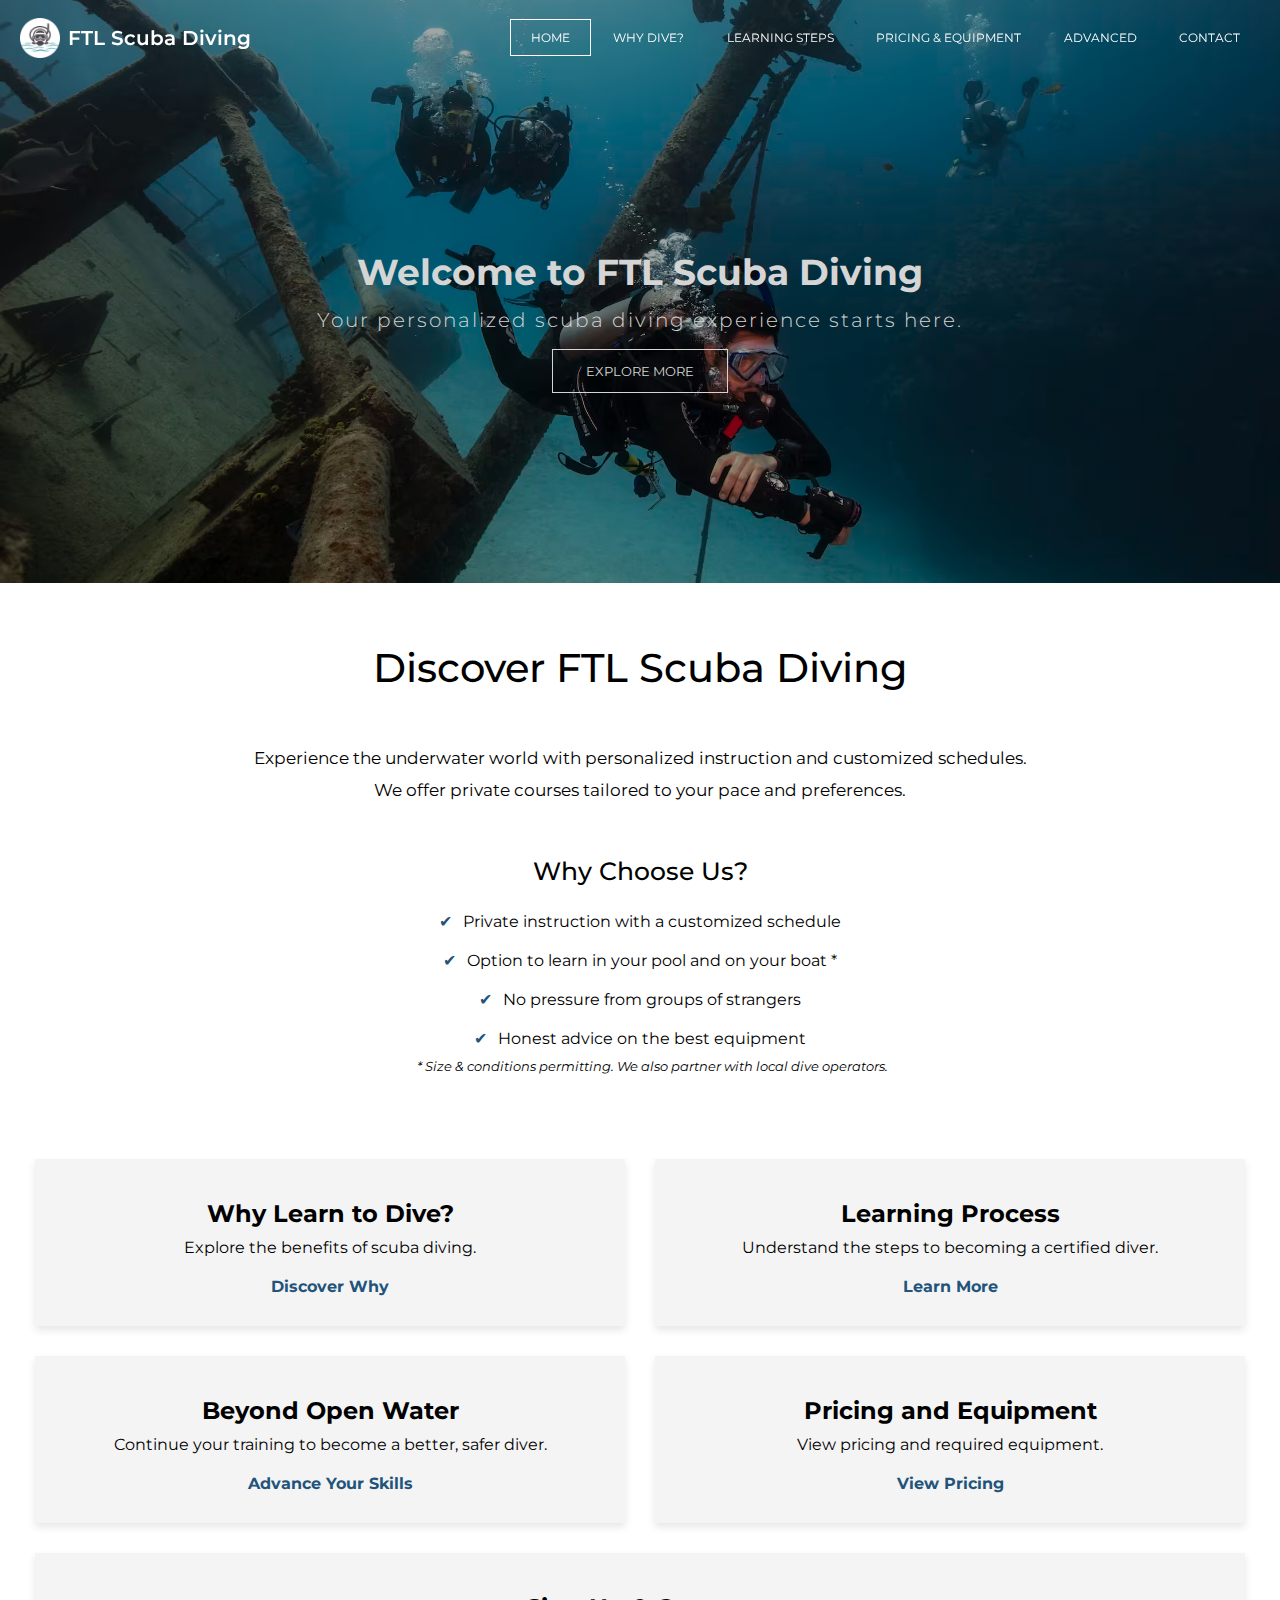
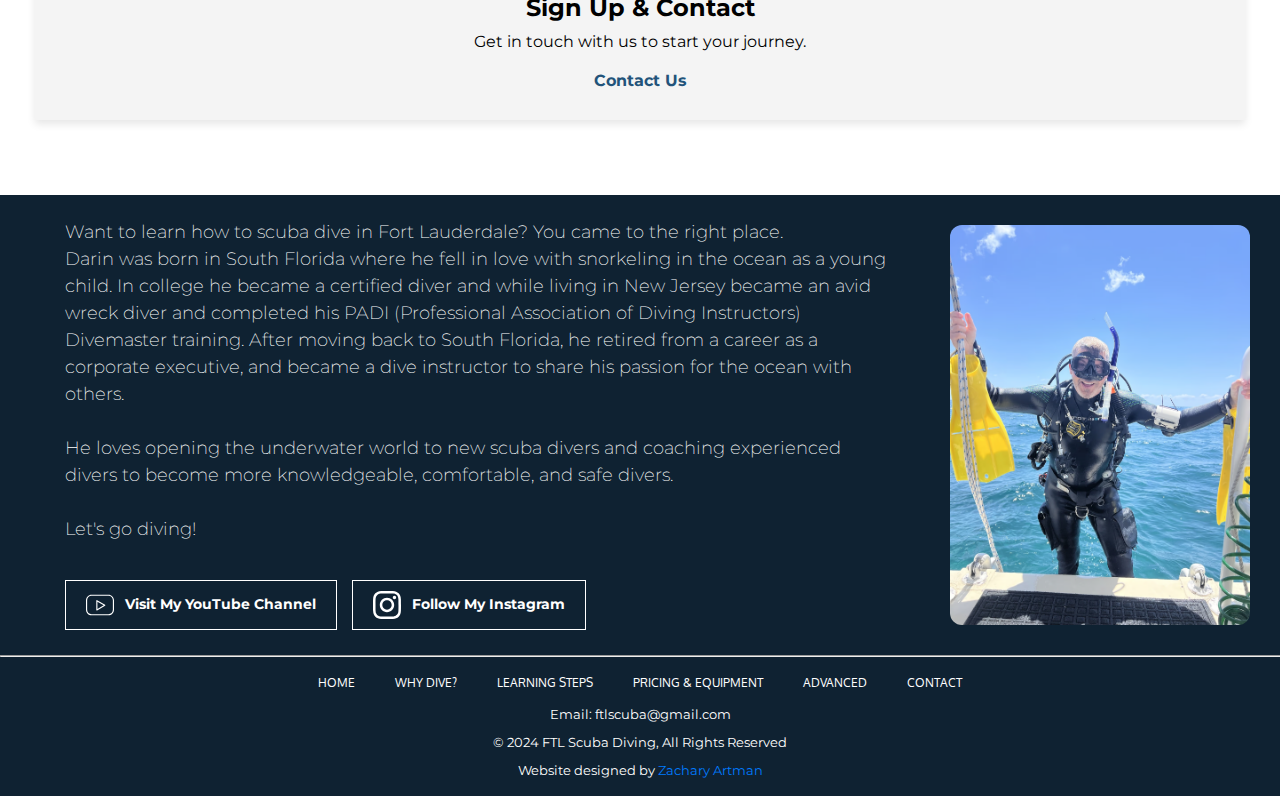
<file: index.html>
<!DOCTYPE html>
<html lang="en">

<head>
  <meta charset="UTF-8">
  <meta name="viewport" content="width=device-width, initial-scale=1.0">
  <link rel="stylesheet" href="./CSS/header.css">
  <link rel="stylesheet" href="./CSS/general.css">
  <link rel="stylesheet" href="./CSS/footer.css">
  <link rel="stylesheet" href="./CSS/mediaqueries.css">
  <link rel="preconnect" href="https://fonts.googleapis.com">
  <link rel="preconnect" href="https://fonts.gstatic.com" crossorigin>
  <link
    href="https://fonts.googleapis.com/css2?family=Montserrat:wght@200;300;400;500;600;700;800&family=Oxygen:wght@300;600&display=swap"
    rel="stylesheet">

  <meta property="og:title" content="FTL Scuba Diving">
  <meta property="og:description" content="Personalized scuba dive instruction in Fort Lauderdale, FL.">
  <meta name="description" content="Personalized scuba dive instruction in Fort Lauderdale, FL.">
  <meta property="og:image" content="https://ftlscubadiving.com/images/main-logo.jpeg">
  <meta property="og:url" content="https://ftlscubadiving.com">

  <link rel="apple-touch-icon" sizes="180x180" href="./images/favicon_package_v0.16/apple-touch-icon.png">
  <link rel="icon" type="image/png" sizes="32x32" href="./images/favicon_package_v0.16/favicon-32x32.png">
  <link rel="icon" type="image/png" sizes="16x16" href="./images/favicon_package_v0.16/favicon-16x16.png">
  <link rel="icon" type="image/png" sizes="144x144" href="./images/favicon_package_v0.16/apple-icon-144x144.png">
  <link rel="manifest" href="./images/favicon_package_v0.16/site.webmanifest">
  <link rel="mask-icon" href="./images/favicon_package_v0.16/safari-pinned-tab.svg" color="#5bbad5">
  <link rel="shortcut icon" href="./images/favicon_package_v0.16/favicon.ico">
  <meta name="msapplication-TileColor" content="#da532c">
  <meta name="msapplication-config" content="./images/favicon_package_v0.16/browserconfig.xml">
  <meta name="theme-color" content="#ffffff">
  
  <title>FTL Scuba Diving</title>
</head>

<body>
  <header id="header">
    <div id="transparent-header"></div>
    <div class="left-section">
      <a class="website-title" href="./">
        <img src="./images/favicon_package_v0.16/apple-touch-icon.png" alt="Favicon", style="vertical-align: middle; margin-right: 8px; max-height: 40px;">
        FTL Scuba Diving
      </a>
    </div>
    <div class="right-section">
      <a href="./" class="current-page"> HOME </a>
      <a href="./why"> WHY DIVE? </a>
      <a href="./steps"> LEARNING STEPS </a>
      <a href="./pricing"> PRICING & EQUIPMENT </a>
      <a href="./advanced"> ADVANCED </a>
      <a href="./contact"> CONTACT </a>
    </div>
    <nav id="right-section-hamburger">
      <div id="hamburger-icon">
        <span></span>
        <span></span>
        <span></span>
      </div>
      <div class="menu-links">
        <ul>
          <li><a href="./">HOME</a></li>
          <li><a href="./why">WHY DIVE?</a></li>
          <li><a href="./steps">LEARNING STEPS</a></li>
          <li><a href="./pricing">PRICING & EQUIPMENT</a></li>
          <li><a href="./advanced">ADVANCED</a></li>
          <li><a href="./contact">CONTACT</a></li>
        </ul>
      </div>
      </div>
  </header>

  <section class="main-section">
    <div class="top-section">
      <div class="background-image"></div>
      <div class="headline">Welcome to FTL Scuba Diving</div>
      <div class="subheadline">Your personalized scuba diving experience starts here.</div>
      <a class="explore-more-button" id="explore-button">Explore More</a>
    </div>
  </section>

  <section class="work-section">
    <p class="section-title">Discover FTL Scuba Diving</p>
    <p class="section-description">Experience the underwater world with personalized instruction and customized
      schedules.
      <br>We offer private courses tailored to your pace and preferences.
    </p>
    <p class="section-subtitle">Why Choose Us?</p>
    <ul style="margin-bottom: 0;" class="check_bullet">
      <li>Private instruction with a customized schedule</li>
      <li>Option to learn in your pool and on your boat *</li>
      <li>No pressure from groups of strangers</li>
      <li style="margin-bottom: 0;">Honest advice on the best equipment</li>
      <li class="no-bullet-point" style="  font-style: italic;
      font-size: 13px;">* Size & conditions permitting. We also partner with local dive operators.</li>
    </ul>
  </section>

  <section id="tiles" class="tiles">
    <div class="tile" id="why-tile">
      <h2>Why Learn to Dive?</h2>
      <p>Explore the benefits of scuba diving.</p>
      <a href="./why">Discover Why</a>
    </div>
    <div class="tile" id="steps-tile">
      <h2>Learning Process</h2>
      <p>Understand the steps to becoming a certified diver.</p>
      <a href="./steps">Learn More</a>
    </div>
    <div class="tile" id="advanced-tile">
      <h2>Beyond Open Water</h2>
      <p>Continue your training to become a better, safer diver.</p>
      <a href="./advanced">Advance Your Skills</a>
    </div>
    <div class="tile" id="pricing-tile">
      <h2>Pricing and Equipment</h2>
      <p>View pricing and required equipment.</p>
      <a href="./pricing">View Pricing</a>
    </div>
    <div class="tile" id="contact-tile">
      <h2>Sign Up & Contact</h2>
      <p>Get in touch with us to start your journey.</p>
      <a href="./contact">Contact Us</a>
    </div>
  </section>

  <section class="bio-section">
    <div class="bio-section-info">
      <p>
        Want to learn how to scuba dive in Fort Lauderdale? You came to the right place. <br>Darin was born in South Florida where he fell in love with snorkeling in the ocean as a young child. In college
        he became a certified diver and while living in New Jersey became an avid wreck diver and completed his PADI
        (Professional Association of Diving Instructors)
        Divemaster training. After moving back to South Florida, he retired from a career as a corporate executive, and
        became a dive instructor to share his passion for the ocean with others.<br><br>
        He loves opening the underwater world to new scuba divers and coaching experienced divers to become more
        knowledgeable, comfortable, and safe divers.<br><br>
        Let's go diving!<br>
        <br>
        <a href="https://www.youtube.com/@reefball1" target="_blank" class="current-page youtube-button" style="margin-right: 10px">
          Visit My YouTube Channel
        </a>
        <a href="https://www.instagram.com/ftlscubadiving" target="_blank" class="current-page instagram-button">
          Follow My Instagram
        </a>
      </p>
    </div>
    <div class="bio-section-photo">
      <img src="./images/bio-photo.avif" style="border-radius: 12px;" alt="Bio Photo">
    </div>
  </section>

  <script src="script.js" defer></script>
  <script src="homepage.js" defer></script>

  <footer style="background-color: #0f2232;">
    <hr style="margin: 0;">
    <nav>
      <div class="nav-links-container" style="padding-top: 0.5rem;">
        <ul class="nav-links">
          <li><a href="./" style="color: white;">HOME</a></li>
          <li><a href="./why" style="color: white;">WHY DIVE?</a></li>
          <li><a href="./steps" style="color: white;">LEARNING STEPS</a></li>
          <li><a href="./pricing" style="color: white;">PRICING & EQUIPMENT</a></li>
          <li><a href="./advanced" style="color: white;">ADVANCED</a></li>
          <li><a href="./contact" style="color: white;">CONTACT</a></li>
        </ul>
      </div>
    </nav>
    <p style="color: white;">Email: <a href="mailto:ftlscuba@gmail.com" class="embedded-link" style="color: white;">ftlscuba@gmail.com</a></p>
    <p style="color: white;">&#169; 2024 FTL Scuba Diving, All Rights Reserved</p>
    <p style="padding-bottom: 0.75rem; color: white;">Website designed by <a href="https://www.zacharyartman.com" class="embedded-link">Zachary Artman</a></p>
  </footer>
</body>

</html>
</file>
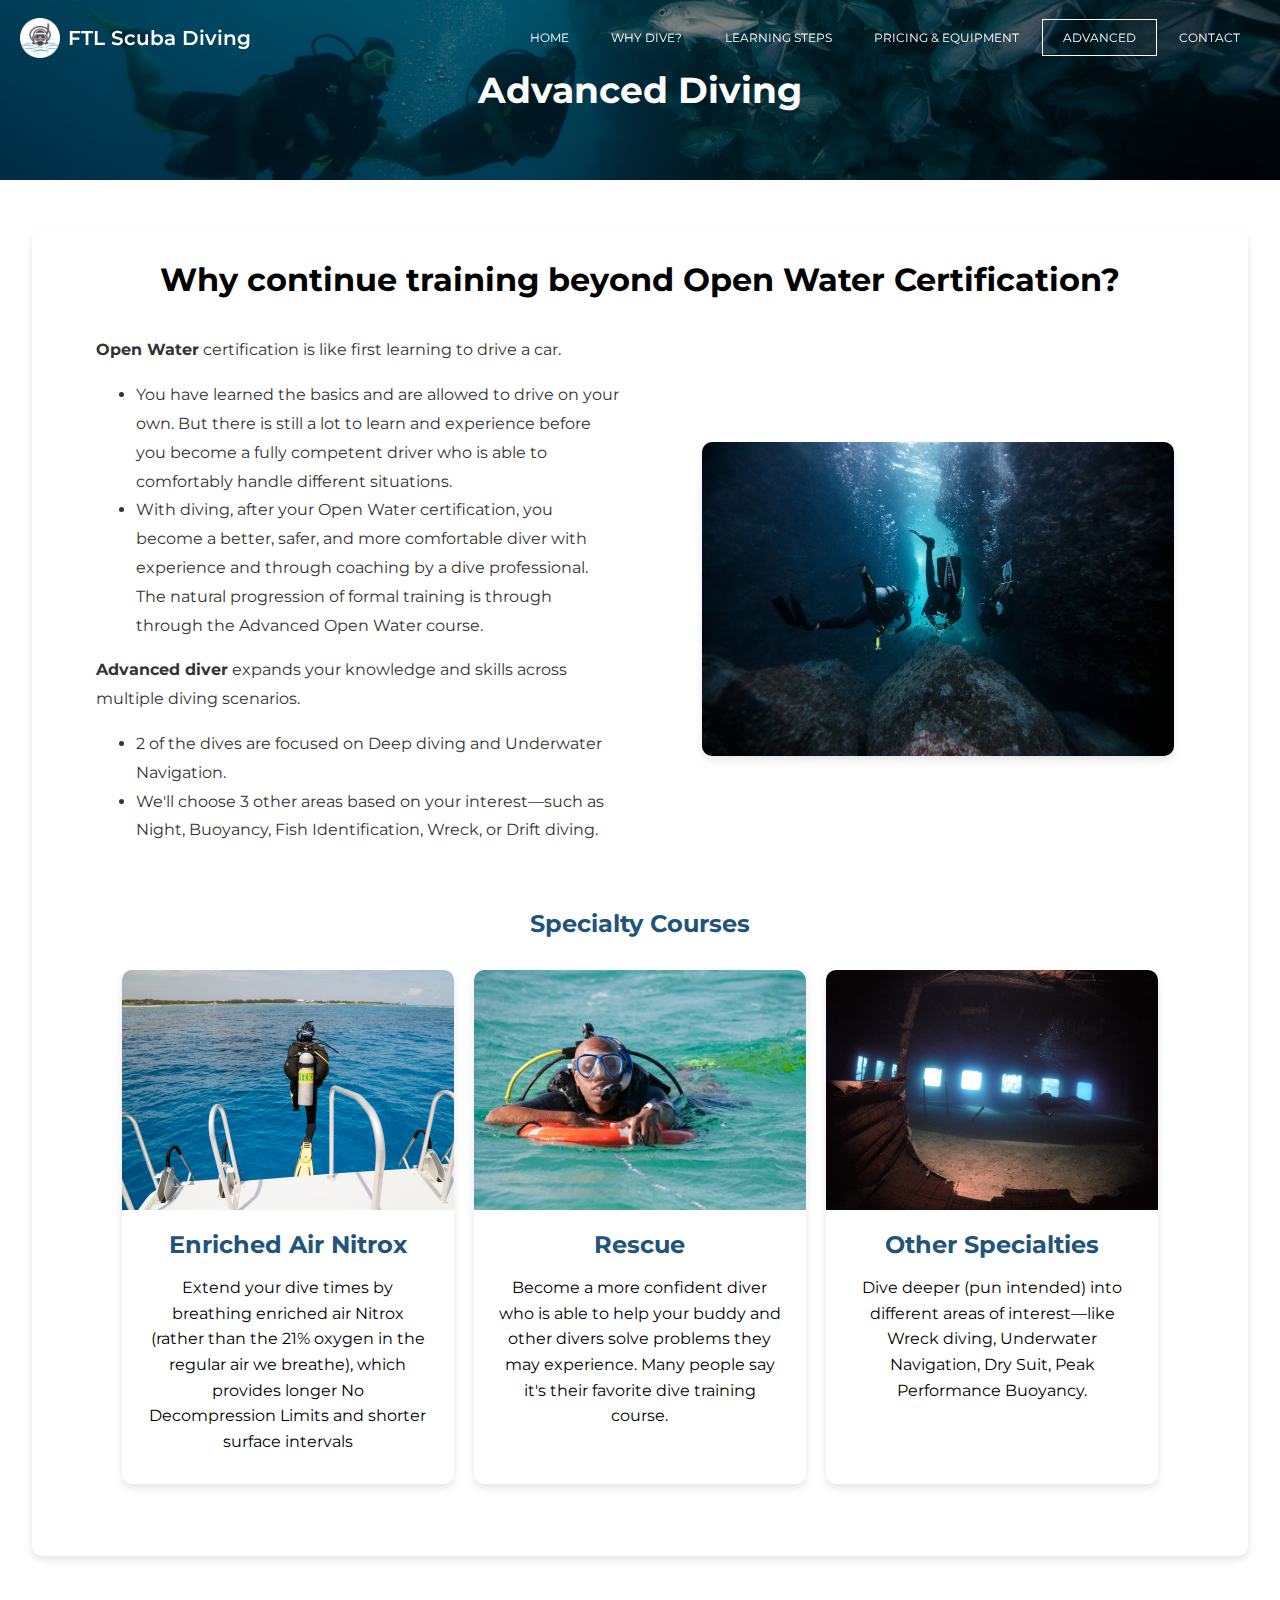
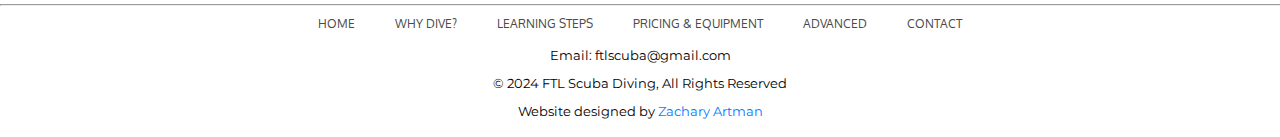
<file: advanced.html>
<!DOCTYPE html>
<html lang="en">

<head>
  <meta charset="UTF-8">
  <meta name="viewport" content="width=device-width, initial-scale=1.0">
  <link rel="stylesheet" href="./CSS/header.css">
  <link rel="stylesheet" href="./CSS/general.css">
  <link rel="stylesheet" href="./CSS/advanced.css">
  <link rel="stylesheet" href="./CSS/footer.css">
  <link rel="stylesheet" href="./CSS/mediaqueries.css">
  <link
    href="https://fonts.googleapis.com/css2?family=Montserrat:wght@200;300;400;500;600;700;800&family=Oxygen:wght@300;400;500;700&display=swap"
    rel="stylesheet">

    <meta property="og:title" content="Advanced Diving with FTL Scuba Diving">
    <meta property="og:description" content="Continue your scuba diving education with advanced courses in Fort Lauderdale.">
    <meta name="description" content="Continue your scuba diving education with advanced courses in Fort Lauderdale.">
    <meta property="og:image" content="https://ftlscubadiving.com/images/main-logo.jpeg">
    <meta property="og:url" content="https://ftlscubadiving.com/advanced">
  
    <link rel="apple-touch-icon" sizes="180x180" href="./images/favicon_package_v0.16/apple-touch-icon.png">
    <link rel="icon" type="image/png" sizes="32x32" href="./images/favicon_package_v0.16/favicon-32x32.png">
    <link rel="icon" type="image/png" sizes="16x16" href="./images/favicon_package_v0.16/favicon-16x16.png">
    <link rel="icon" type="image/png" sizes="144x144" href="./images/favicon_package_v0.16/apple-icon-144x144.png">
    <link rel="manifest" href="./images/favicon_package_v0.16/site.webmanifest">
    <link rel="mask-icon" href="./images/favicon_package_v0.16/safari-pinned-tab.svg" color="#5bbad5">
    <link rel="shortcut icon" href="./images/favicon_package_v0.16/favicon.ico">
    <meta name="msapplication-TileColor" content="#da532c">
    <meta name="msapplication-config" content="./images/favicon_package_v0.16/browserconfig.xml">
    <meta name="theme-color" content="#ffffff">

  <title>Advanced Diving</title>
</head>

<body>
  <header id="header">
    <div id="transparent-header"></div>
    <div class="left-section">
      <a class="website-title" href="./">
        <img src="./images/favicon_package_v0.16/apple-touch-icon.png" alt="Favicon", style="vertical-align: middle; margin-right: 8px; max-height: 40px;">
        FTL Scuba Diving
      </a>
    </div>
    <div class="right-section">
      <a href="./"> HOME </a>
      <a href="./why"> WHY DIVE? </a>
      <a href="./steps"> LEARNING STEPS </a>
      <a href="./pricing"> PRICING & EQUIPMENT </a>
      <a href="./advanced" class="current-page"> ADVANCED </a>
      <a href="./contact"> CONTACT </a>
    </div>
    <nav id="right-section-hamburger">
      <div id="hamburger-icon">
        <span></span>
        <span></span>
        <span></span>
      </div>
      <div class="menu-links">
        <ul>
          <li><a href="./">HOME</a></li>
          <li><a href="./why">WHY DIVE?</a></li>
          <li><a href="./steps">LEARNING STEPS</a></li>
          <li><a href="./pricing">PRICING & EQUIPMENT</a></li>
          <li><a href="./advanced">ADVANCED</a></li>
          <li><a href="./contact">CONTACT</a></li>
        </ul>
      </div>
      </div>
  </header>

  <section class="new-page-header advanced-header">
    <div class="headline" style="color: white;">Advanced Diving</div>
  </section>
  <section class="lifted-section">
    <h1 style="text-align: center;">Why continue training beyond Open Water Certification?</h1>
      <div class="split-section">
        <div class="split-section-left-side">
          <p><b>Open Water</b> certification is like first learning to drive a car.</p>
          <ul class="indent-bullets">
            <li>You have learned the basics and are allowed to drive on your own. But there is still a lot
              to learn and experience before you become a fully competent driver who is able to
              comfortably handle different situations. </li>
            <li>With diving, after your Open Water certification, you become a better, safer, and more
              comfortable diver with experience and through coaching by a dive professional. The natural
              progression of formal training is through through the Advanced Open Water course.</li>
          </ul>
          <p><b>Advanced diver</b> expands your knowledge and skills across multiple diving scenarios.</p>
          <ul class="indent-bullets">
            <li>2 of the dives are focused on Deep diving and Underwater Navigation.</li>
            <li>We'll choose 3
              other areas based on your interest—such as Night, Buoyancy, Fish Identification, Wreck, or Drift diving.</li>
          </ul>
        </div>
        <div class="split-section-right-side centered">
          <img src="./images/advanced.jpeg" alt="Advanced Open Water">
        </div>
    </div>

    <h2 style="text-align: center; margin-bottom: 2rem;">Specialty Courses</h1>

      <div class="content advanced-content">
        <div class="steps-container">
          <div class="step advanced-step">
            <img src="./images/nitrox.jpeg" alt="Nitrox scuba diver">
            <div class="step-content">
              <h2>Enriched Air Nitrox</h2>
              <p>Extend your dive times by breathing enriched air Nitrox (rather than the 21% oxygen in
                the regular air we breathe), which provides longer No Decompression Limits and shorter
                surface intervals
              </p>
            </div>
          </div>
          <div class="step advanced-step">
            <img src="./images/rescue.avif" alt="Rescue Diver">
            <div class="step-content">
              <h2>Rescue</h2>
              <p>Become a more confident diver who is able to help your buddy and other divers solve
                problems they may experience. Many people say it's their favorite dive training course.
              </p>
            </div>
          </div>
          <div class="step advanced-step">
            <img src="./images/wreck-diver.avif" alt="Inside of wreck">
            <div class="step-content">
              <h2>Other Specialties</h2>
              <p>Dive deeper (pun intended) into different areas of interest—like Wreck diving, Underwater
                Navigation, Dry Suit, Peak Performance Buoyancy.</p>
            </div>
          </div>
        </div>
      </div>

  </section>

  <script src="script.js" defer></script>

  <footer>
    <hr style="margin: 0;">
    <nav>
      <div class="nav-links-container">
        <ul class="nav-links">
          <li><a href="./">HOME</a></li>
          <li><a href="./why">WHY DIVE?</a></li>
          <li><a href="./steps">LEARNING STEPS</a></li>
          <li><a href="./pricing">PRICING & EQUIPMENT</a></li>
          <li><a href="./advanced">ADVANCED</a></li>
          <li><a href="./contact">CONTACT</a></li>
        </ul>
      </div>
    </nav>
    <p>Email: <a href="mailto:ftlscuba@gmail.com" class="embedded-link" style="color: black;">ftlscuba@gmail.com</a></p>
    <p>&#169; 2024 FTL Scuba Diving, All Rights Reserved</p>
    <p style="  margin-bottom: 0.75rem;">Website designed by <a href="https://www.zacharyartman.com" class="embedded-link">Zachary Artman</a></p>
  </footer>

</body>

</html>
</file>
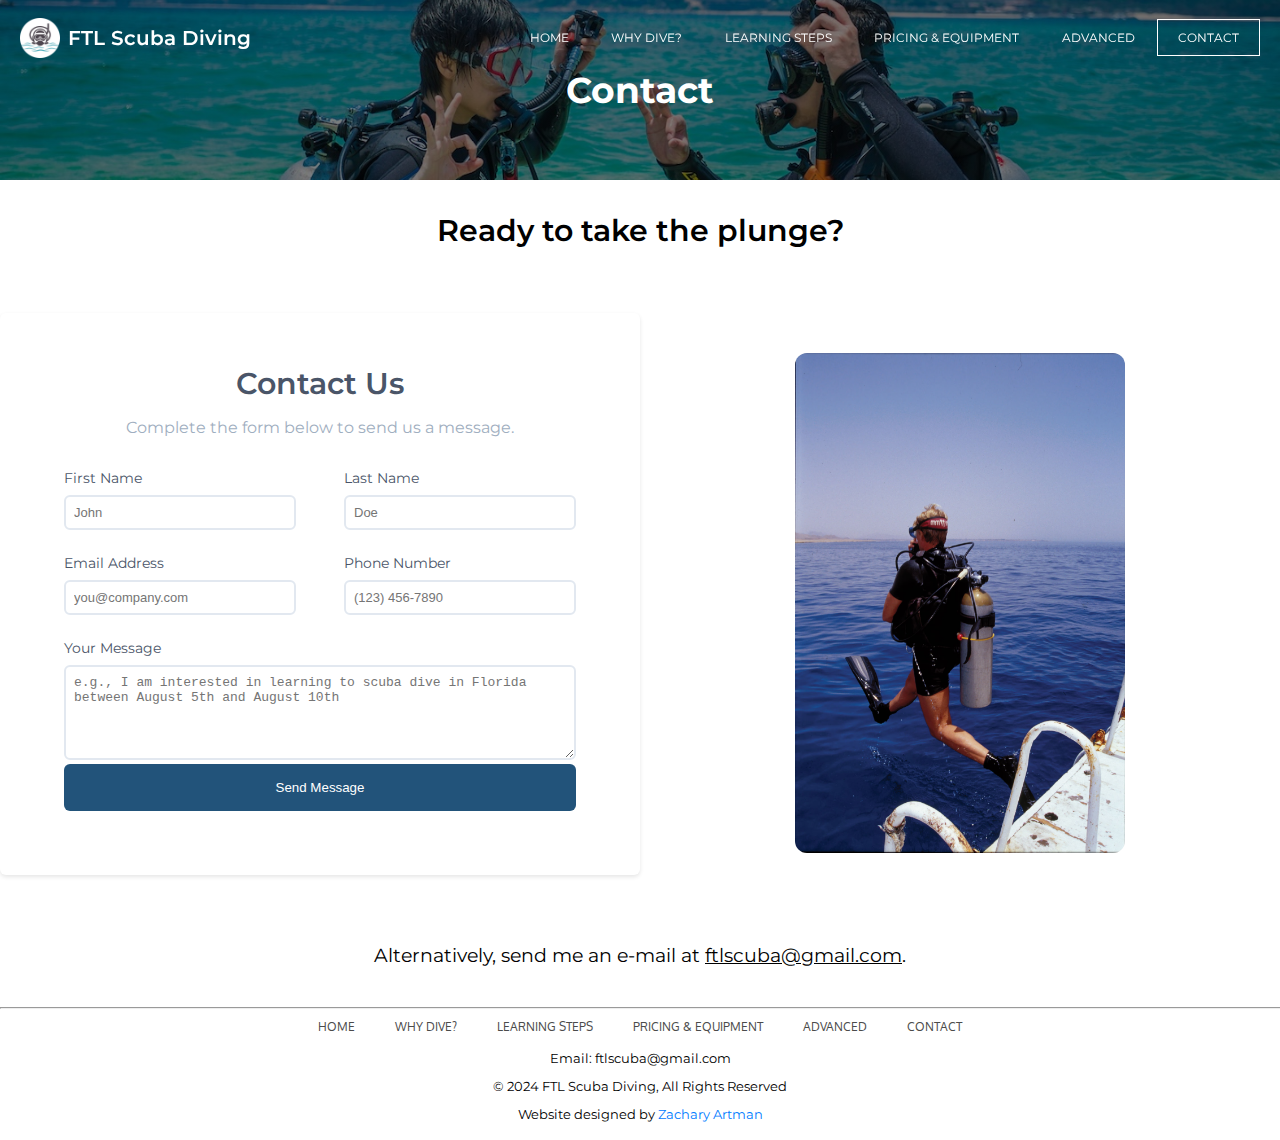
<file: contact.html>
<!DOCTYPE html>
<html lang="en">

<head>
  <meta charset="UTF-8">
  <meta name="viewport" content="width=device-width, initial-scale=1, maximum-scale=1, user-scalable=0" />
  <link rel="stylesheet" href="./CSS/header.css">
  <link rel="stylesheet" href="./CSS/general.css">
  <link rel="stylesheet" href="./CSS/contact.css">
  <link rel="stylesheet" href="./CSS/footer.css">
  <link rel="stylesheet" href="./CSS/mediaqueries.css">
  <link
    href="https://fonts.googleapis.com/css2?family=Montserrat:wght@200;300;400;500;600;700;800&family=Oxygen:wght@300;400;500;700&display=swap"
    rel="stylesheet">

  <meta property="og:title" content="Contact FTL Scuba Diving">
  <meta property="og:description"
    content="Get in touch with FTL Scuba Diving for your scuba diving needs in Fort Lauderdale.">
  <meta name="description"
    content="Get in touch with FTL Scuba Diving for your scuba diving needs in Fort Lauderdale.">
  <meta property="og:image" content="https://ftlscubadiving.com/images/main-logo.jpeg">
  <meta property="og:url" content="https://ftlscubadiving.com/contact">

  <link rel="apple-touch-icon" sizes="180x180" href="./images/favicon_package_v0.16/apple-touch-icon.png">
  <link rel="icon" type="image/png" sizes="32x32" href="./images/favicon_package_v0.16/favicon-32x32.png">
  <link rel="icon" type="image/png" sizes="16x16" href="./images/favicon_package_v0.16/favicon-16x16.png">
  <link rel="icon" type="image/png" sizes="144x144" href="./images/favicon_package_v0.16/apple-icon-144x144.png">
  <link rel="manifest" href="./images/favicon_package_v0.16/site.webmanifest">
  <link rel="mask-icon" href="./images/favicon_package_v0.16/safari-pinned-tab.svg" color="#5bbad5">
  <link rel="shortcut icon" href="./images/favicon_package_v0.16/favicon.ico">
  <meta name="msapplication-TileColor" content="#da532c">
  <meta name="msapplication-config" content="./images/favicon_package_v0.16/browserconfig.xml">
  <meta name="theme-color" content="#ffffff">

  <title>Contact</title>
</head>

<body>
  <header id="header">
    <div id="transparent-header"></div>
    <div class="left-section">
      <a class="website-title" href="./">
        <img src="./images/favicon_package_v0.16/apple-touch-icon.png" alt="Favicon", style="vertical-align: middle; margin-right: 8px; max-height: 40px;">
        FTL Scuba Diving
      </a>
    </div>
    <div class="right-section">
      <a href="./"> HOME </a>
      <a href="./why"> WHY DIVE? </a>
      <a href="./steps"> LEARNING STEPS </a>
      <a href="./pricing"> PRICING & EQUIPMENT </a>
      <a href="./advanced"> ADVANCED </a>
      <a href="./contact" class="current-page"> CONTACT </a>
    </div>
    <nav id="right-section-hamburger">
      <div id="hamburger-icon">
        <span></span>
        <span></span>
        <span></span>
      </div>
      <div class="menu-links">
        <ul>
          <li><a href="./">HOME</a></li>
          <li><a href="./why">WHY DIVE?</a></li>
          <li><a href="./steps">LEARNING STEPS</a></li>
          <li><a href="./pricing">PRICING & EQUIPMENT</a></li>
          <li><a href="./advanced">ADVANCED</a></li>
          <li><a href="./contact">CONTACT</a></li>
        </ul>
      </div>
      </div>
  </header>


  <section class="new-page-header contact-header">
    <div class="headline" style="color: white;">Contact</div>
  </section>

  <h1 style="text-align: center; margin: 2rem; color: black;">Ready to take the plunge?</h1>

  <section class="contact-us">
    <div class="form-side">
      <div class="form-container">
        <div class="text-center">
          <h1>Contact Us</h1>
          <p style="color: #a0aec0;">Complete the form below to send us a message.</p>
        </div>
        <div class="form-wrapper">
          <form method="POST" id="form" novalidate>
            <input type="hidden" name="access_key" value="39f82801-903c-4ae3-a930-feef85e56d5a" />
            <input type="hidden" name="subject" value="New Form Submission from FTL Scuba Diving" />
            <input type="checkbox" name="botcheck" id="botcheck" style="display: none;" />

            <div class="form-group">
              <div class="form-field">
                <label for="first_name">First Name</label>
                <input type="text" name="name" autocomplete="given-name" id="first_name" placeholder="John" required>
                <div class="empty-feedback">Please provide your first name.</div>
              </div>
              <div class="form-field">
                <label for="last_name">Last Name</label>
                <input type="text" name="last_name" autocomplete="family-name" id="last_name" placeholder="Doe"
                  required>
                <div class="empty-feedback">Please provide your last name.</div>
              </div>
            </div>

            <div class="form-group">
              <div class="form-field">
                <label for="email">Email Address</label>
                <input type="email" name="email" id="email" autocomplete="email" placeholder="you@company.com" required>
                <div class="empty-feedback">Please provide your email address.</div>
                <div class="invalid-feedback">Please provide a valid email address.</div>
              </div>
              <div class="form-field">
                <label for="phone">Phone Number</label>
                <input type="text" name="phone" id="phone" autocomplete="tel" placeholder="(123) 456-7890" required>
                <div class="invalid-feedback">Please provide a valid phone number.</div>
                <div class="empty-feedback">Please provide your phone number.</div>
              </div>
            </div>

            <div class="form-field">
              <label for="message">Your Message</label>
              <textarea cols='10' rows="5" name="message" id="message"
                placeholder="e.g., I am interested in learning to scuba dive in Florida between August 5th and August 10th"
                required></textarea>
              <div class="empty-feedback" style="margin-bottom: 0.75rem;">Please enter your message.</div>
            </div>

            <div class="form-field submit">
              <button type="submit">Send Message</button>
            </div>
            <strong>
              <p class="form-result" id="result" style="margin-top: 0.75rem; text-align: center;"></p>
            </strong>
          </form>
          <div id="success-message" style="display: none; text-align: center; margin-top: 20px;">
            <img src="./images/checkmark.png" alt="Success" style="width: 50px; height: 50px;">
            <strong>
              <p style="color: green;">Sent Successfully!</p>
            </strong>
          </div>
        </div>
      </div>
    </div>
    <div class="image-side">
      <img src="./images/plunge.avif" alt="Plunge image">
    </div>
  </section>

  <section class="call-to-action">
    <h3>Alternatively, send me an e-mail at <a href="mailto:ftlscuba@gmail.com"
        class="inline-anchor">ftlscuba@gmail.com</a>.
    </h3>
  </section>

  <script src="script.js" defer></script>
  <script src="contact_form.js" defer></script>
  <footer>
    <hr style="margin: 0;">
    <nav>
      <div class="nav-links-container">
        <ul class="nav-links">
          <li><a href="./">HOME</a></li>
          <li><a href="./why">WHY DIVE?</a></li>
          <li><a href="./steps">LEARNING STEPS</a></li>
          <li><a href="./pricing">PRICING & EQUIPMENT</a></li>
          <li><a href="./advanced">ADVANCED</a></li>
          <li><a href="./contact">CONTACT</a></li>
        </ul>
      </div>
    </nav>
    <p>Email: <a href="mailto:ftlscuba@gmail.com" class="embedded-link" style="color: black;">ftlscuba@gmail.com</a></p>
    <p>&#169; 2024 FTL Scuba Diving, All Rights Reserved</p>
    <p style="  margin-bottom: 0.75rem;">Website designed by <a href="https://www.zacharyartman.com" class="embedded-link">Zachary Artman</a></p>
  </footer>

</body>

</html>
</file>
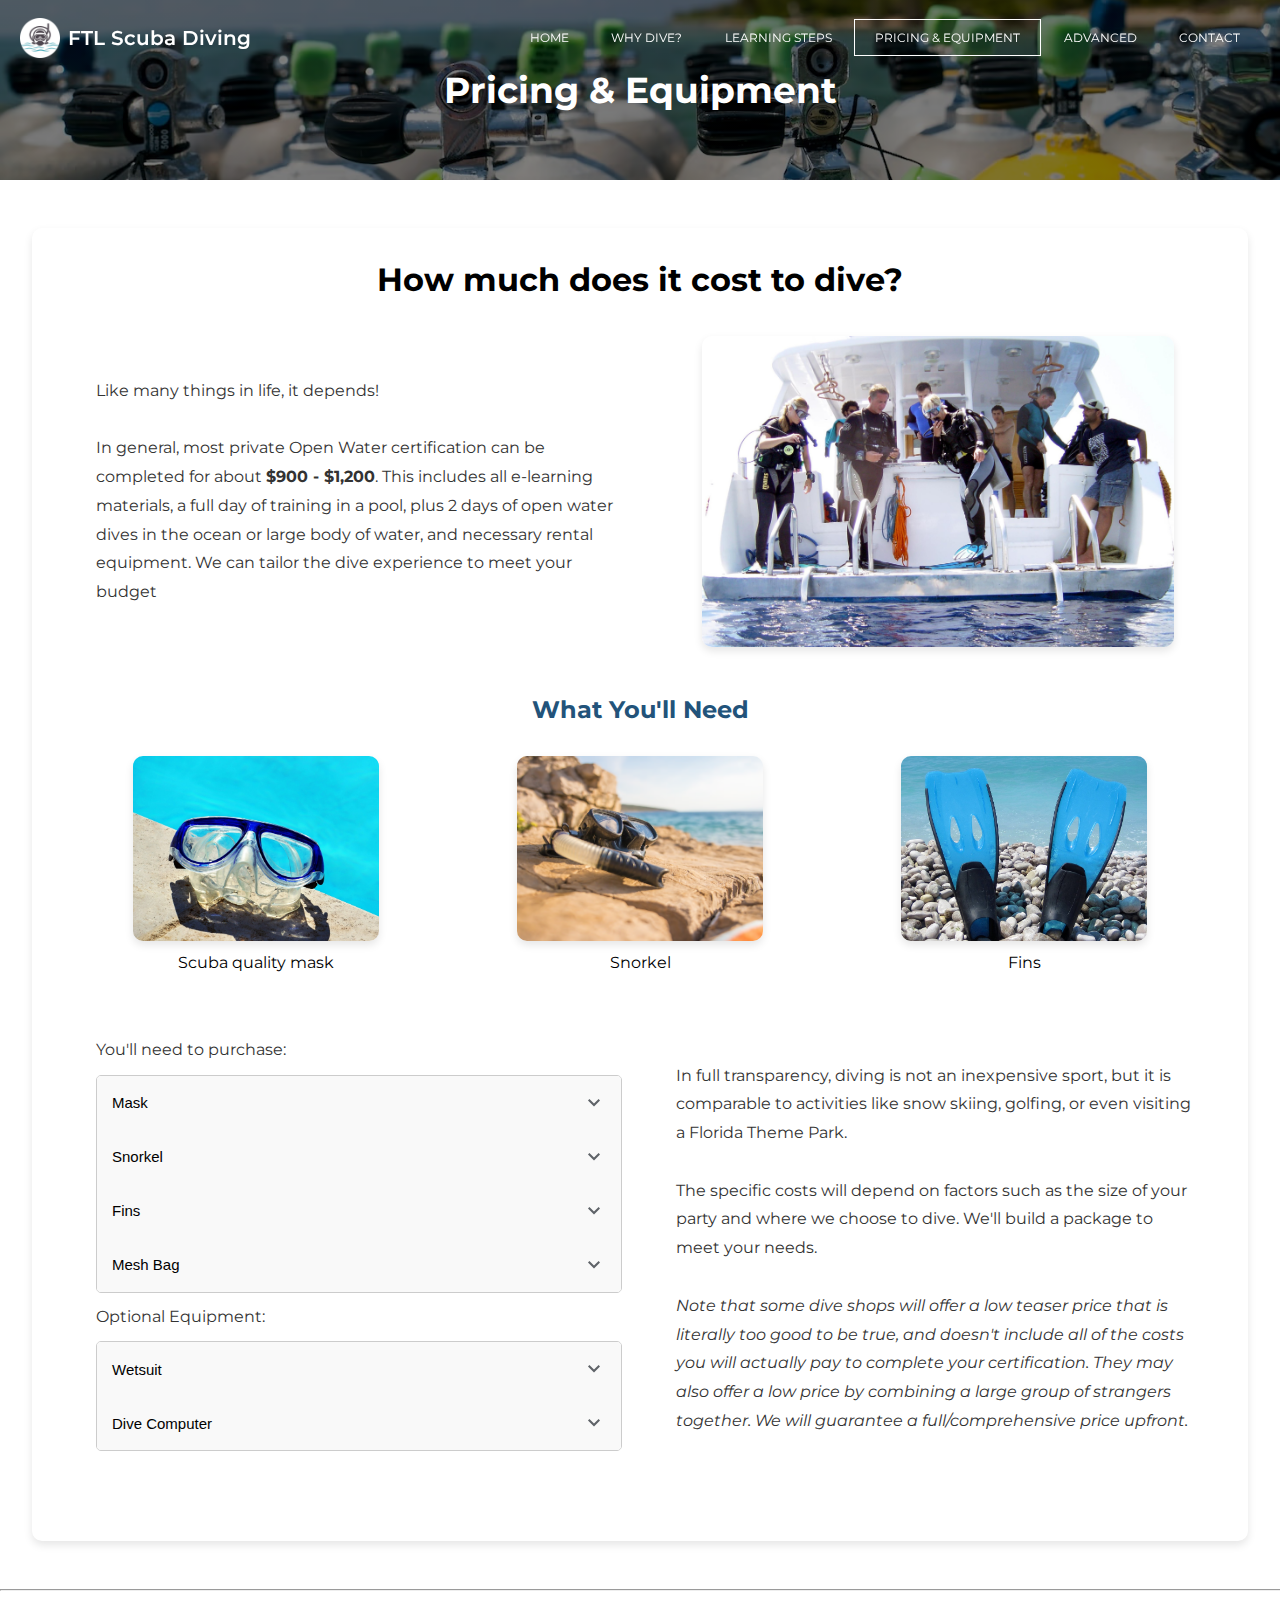
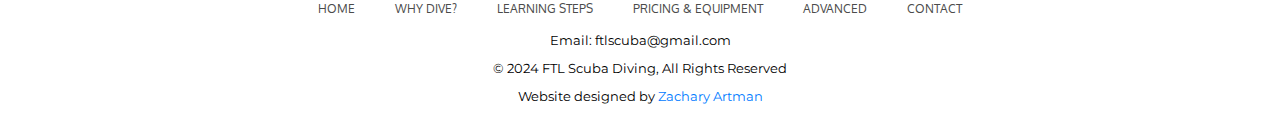
<file: pricing.html>
<!DOCTYPE html>
<html lang="en">

<head>
  <meta charset="UTF-8">
  <meta name="viewport" content="width=device-width, initial-scale=1.0">
  <link rel="stylesheet" href="./CSS/header.css">
  <link rel="stylesheet" href="./CSS/general.css">
  <link rel="stylesheet" href="./CSS/pricing.css">
  <link rel="stylesheet" href="./CSS/footer.css">
  <link rel="stylesheet" href="./CSS/mediaqueries.css">
  <link
    href="https://fonts.googleapis.com/css2?family=Montserrat:wght@200;300;400;500;600;700;800&family=Oxygen:wght@300;400;500;700&display=swap"
    rel="stylesheet">

  <meta property="og:title" content="FTL Scuba Diving Pricing">
  <meta property="og:description"
    content="Explore the costs of scuba diving certifications and packages in Fort Lauderdale.">
  <meta property="og:image" content="https://ftlscubadiving.com/images/main-logo.jpeg">
  <meta property="og:url" content="https://ftlscubadiving.com/pricing">
  <meta name="description"
  content="Explore the costs of scuba diving certifications and packages in Fort Lauderdale.">

  <link rel="apple-touch-icon" sizes="180x180" href="./images/favicon_package_v0.16/apple-touch-icon.png">
  <link rel="icon" type="image/png" sizes="32x32" href="./images/favicon_package_v0.16/favicon-32x32.png">
  <link rel="icon" type="image/png" sizes="16x16" href="./images/favicon_package_v0.16/favicon-16x16.png">
  <link rel="icon" type="image/png" sizes="144x144" href="./images/favicon_package_v0.16/apple-icon-144x144.png">
  <link rel="manifest" href="./images/favicon_package_v0.16/site.webmanifest">
  <link rel="mask-icon" href="./images/favicon_package_v0.16/safari-pinned-tab.svg" color="#5bbad5">
  <link rel="shortcut icon" href="./images/favicon_package_v0.16/favicon.ico">
  <meta name="msapplication-TileColor" content="#da532c">
  <meta name="msapplication-config" content="./images/favicon_package_v0.16/browserconfig.xml">
  <meta name="theme-color" content="#ffffff">

  <title>Pricing</title>
</head>

<body>
  <header id="header">
    <div id="transparent-header"></div>
    <div class="left-section">
      <a class="website-title" href="./">
        <img src="./images/favicon_package_v0.16/apple-touch-icon.png" alt="Favicon", style="vertical-align: middle; margin-right: 8px; max-height: 40px;">
        FTL Scuba Diving
      </a>
    </div>
    <div class="right-section">
      <a href="./"> HOME </a>
      <a href="./why"> WHY DIVE? </a>
      <a href="./steps"> LEARNING STEPS </a>
      <a href="./pricing" class="current-page"> PRICING & EQUIPMENT </a>
      <a href="./advanced"> ADVANCED </a>
      <a href="./contact"> CONTACT </a>
    </div>
    <nav id="right-section-hamburger">
      <div id="hamburger-icon">
        <span></span>
        <span></span>
        <span></span>
      </div>
      <div class="menu-links">
        <ul>
          <li><a href="./">HOME</a></li>
          <li><a href="./why">WHY DIVE?</a></li>
          <li><a href="./steps">LEARNING STEPS</a></li>
          <li><a href="./pricing">PRICING & EQUIPMENT</a></li>
          <li><a href="./advanced">ADVANCED</a></li>
          <li><a href="./contact">CONTACT</a></li>
        </ul>
      </div>
      </div>
  </header>

  <section class="new-page-header pricing-header">
    <div class="headline" style="color: white;">Pricing & Equipment</div>
  </section>
  <section class="lifted-section">

    <h1 style="text-align: center;">How much does it cost to dive?</h1>

    <div class="split-section">
      <div class="split-section-left-side">
        <p>Like many things in life, it depends!</p><br>
        <p>In general, most private Open Water certification can be completed for about <b>$900 - $1,200</b>. This
          includes all e-learning materials, a full day of training in a pool, plus 2 days of open water dives in the
          ocean or large body of water, and necessary rental equipment. We can tailor the dive experience to meet your
          budget</p>
      </div>
      <div class="split-section-right-side centered">
        <img src="./images/open-water.jpeg" alt="Open Water">
      </div>
    </div>

    <h2>What You'll Need</h2>
    <div class="equipment">
      <div class="equipment-item" style="object-position: 20% 50%;">
        <img src="./images/mask.jpg" alt="Scuba Mask">
        <p>Scuba quality mask</p>
      </div>
      <div class="equipment-item">
        <img src="./images/snorkel.avif" alt="Snorkel">
        <p>Snorkel</p>
      </div>
      <div class="equipment-item">
        <img src="./images/fins.jpeg" alt="Fins">
        <p>Fins</p>
      </div>
    </div>

    <div class="split-section" style="margin-bottom: 2rem;">
      <div class="split-section-left-side">
        <p>You'll need to purchase:</p>
        <div class="accordion">
          <button class="accordion-button" id="mask-accordion">
            Mask
            <span class="arrow">
              <svg xmlns="http://www.w3.org/2000/svg" class="arrow-svg" viewBox="0 -960 960 960">
                <path d="M480-344 240-584l56-56 184 184 184-184 56 56-240 240Z" />
              </svg>
            </span>
          </button>
          <div class="accordion-content">
            <p>Get any scuba-quality mask that is comfortable and seals well against your face. Hold them to your face
              without the strap and try on several. I like a black skirt rather than a clear skirt for better vision
              (like wearing a hat to reduce sun glare).<br> You'll need to clean the lens with an abrasive (not gel)
              toothpaste or inexpensive mask scrub product before you use it.
            </p>
            <p class="watch-video">
              <span>
                <svg xmlns="http://www.w3.org/2000/svg" height="20px" viewBox="0 -960 960 960" width="20px"
                  fill="#007BFF">
                  <path
                    d="m384-312 264-168-264-168v336Zm96.28 216Q401-96 331-126t-122.5-82.5Q156-261 126-330.96t-30-149.5Q96-560 126-629.5q30-69.5 82.5-122T330.96-834q69.96-30 149.5-30t149.04 30q69.5 30 122 82.5T834-629.28q30 69.73 30 149Q864-401 834-331t-82.5 122.5Q699-156 629.28-126q-69.73 30-149 30Zm-.28-72q130 0 221-91t91-221q0-130-91-221t-221-91q-130 0-221 91t-91 221q0 130 91 221t221 91Zm0-312Z" />
                </svg>
              </span>
              <a class="embedded-link" href="https://youtube.com/shorts/axZO7pCCDGg?feature=share" target="_blank"
                > The Only Thing That Matters When Choosing a Scuba Mask </a>
            </p>
          </div>

          <button class="accordion-button" id="snorkel-accordion">
            Snorkel
            <span class="arrow">
              <svg xmlns="http://www.w3.org/2000/svg" class="arrow-svg" viewBox="0 -960 960 960">
                <path d="M480-344 240-584l56-56 184 184 184-184 56 56-240 240Z" />
              </svg>
            </span>
          </button>
          <div class="accordion-content">
            <p>Don't spend much money on a snorkel since you won't use it very much while diving. You don't want
              anything fancy or self-sealing/'stays dry.' Most have a purge valve on the bottom which makes it easier to
              clear water from the snorkel.</p>
          </div>

          <button class="accordion-button" id="fins-accordion">
            Fins
            <span class="arrow">
              <svg xmlns="http://www.w3.org/2000/svg" class="arrow-svg" viewBox="0 -960 960 960">
                <path d="M480-344 240-584l56-56 184 184 184-184 56 56-240 240Z" />
              </svg>
            </span>
          </button>
          <div class="accordion-content">
            <p>2 main styles: <b>Open heel</b> with a heel strap, and <b>full-foot.</b> Full-foot fins are typically
              ligher weight,
              and usually don't give you as much propulsion, and you can't wear booties with them in colder water, so I
              recommend open heel fins with booties for scuba diving. Fins with <b>spring straps</b> or <b>bungee
                straps</b> are
              easier to get on/off and last longer than ones with a traditional strap and buckle.<br>
              Fins also come in 'split fin' and traditional/paddle styles. The split fins claim they are easier to kick
              and more efficient, but I prefer that traditional style for better power in currents and better control.
              Note: my personal favorite fins are the Apeks RK3s.<br>
              Good quality brands for these gear that I like include <em>Scubapro, Aqualung, Mares, Apeks, Fourth
                Element,
                Dive Rite, Cressi, Tusa, Hollis, Oceanic, Atomic, and Halcyon (among others).</em>
            </p>

            <p class="watch-video">
              <span>
                <svg xmlns="http://www.w3.org/2000/svg" height="20px" viewBox="0 -960 960 960" width="20px"
                  fill="#007BFF">
                  <path
                    d="m384-312 264-168-264-168v336Zm96.28 216Q401-96 331-126t-122.5-82.5Q156-261 126-330.96t-30-149.5Q96-560 126-629.5q30-69.5 82.5-122T330.96-834q69.96-30 149.5-30t149.04 30q69.5 30 122 82.5T834-629.28q30 69.73 30 149Q864-401 834-331t-82.5 122.5Q699-156 629.28-126q-69.73 30-149 30Zm-.28-72q130 0 221-91t91-221q0-130-91-221t-221-91q-130 0-221 91t-91 221q0 130 91 221t221 91Zm0-312Z" />
                </svg>
              </span>
              <a class="embedded-link" href="https://youtube.com/shorts/X8hsRty0Ccg?feature=share" target="_blank"
                style="text-decoration: none;"> Top 3 Favorite Scuba Diving Fins </a>
            </p>            
          </div>

          <button class="accordion-button" id="bag-accordion">
            Mesh Bag
            <span class="arrow">
              <svg xmlns="http://www.w3.org/2000/svg" class="arrow-svg" viewBox="0 -960 960 960">
                <path d="M480-344 240-584l56-56 184 184 184-184 56 56-240 240Z" />
              </svg>
            </span>
          </button>
          <div class="accordion-content">
            <p>A mesh backpack makes it easy to carry your gear and dunk the whole thing in a rinse tank after diving.
              My favorite is the Stahlsac line which also have a waterproof compartment and they hold a lot.
            </p>
          </div>
        </div>
        <p>Optional Equipment:</p>
        <div class="accordion">
          <button class="accordion-button" id="wetsuit-accordion">
            Wetsuit
            <span class="arrow">
              <svg xmlns="http://www.w3.org/2000/svg" class="arrow-svg" viewBox="0 -960 960 960">
                <path d="M480-344 240-584l56-56 184 184 184-184 56 56-240 240Z" />
              </svg>
            </span>
          </button>
          <div class="accordion-content">
            <p>A 3mm thick full wetsuit is usually sufficient for all but the coldest months in Fort Lauderdale. In
              late summer, when water temperatures are in the mid 80s, just a bathing suit and rash-guard long sleeve
              top are comfortable for most people.<br>
              We will provide wetsuits as part of the course fee, but if you're going to dive often, it's nice to have
              your own suit that fits you perfectly and has never been peed in (by anyone but you).
            </p>
          </div>

          <button class="accordion-button" id="dive-computer-accordion">
            Dive Computer
            <span class="arrow">
              <svg xmlns="http://www.w3.org/2000/svg" class="arrow-svg" viewBox="0 -960 960 960">
                <path d="M480-344 240-584l56-56 184 184 184-184 56 56-240 240Z" />
              </svg>
            </span>
          </button>
          <div class="accordion-content">
            <p> I will show you a few options during the class, as well as how to use them. I recommend buying one, but
              not before the class.
            </p>
            <p class="watch-video">
              <span>
                <svg xmlns="http://www.w3.org/2000/svg" height="20px" viewBox="0 -960 960 960" width="20px"
                  fill="#007BFF">
                  <path
                    d="m384-312 264-168-264-168v336Zm96.28 216Q401-96 331-126t-122.5-82.5Q156-261 126-330.96t-30-149.5Q96-560 126-629.5q30-69.5 82.5-122T330.96-834q69.96-30 149.5-30t149.04 30q69.5 30 122 82.5T834-629.28q30 69.73 30 149Q864-401 834-331t-82.5 122.5Q699-156 629.28-126q-69.73 30-149 30Zm-.28-72q130 0 221-91t91-221q0-130-91-221t-221-91q-130 0-221 91t-91 221q0 130 91 221t221 91Zm0-312Z" />
                </svg>
              </span>
              <a class="embedded-link" href="https://youtube.com/shorts/XPbNahWa_kk?feature=share" target="_blank"
                style="text-decoration: none;">Watch
                Video</a>
            </p>
          </div>
        </div>

      </div>
      <div class="split-section-right-side">
        <p>In full transparency, diving is not an inexpensive sport, but it is comparable to activities like snow
          skiing, golfing, or even visiting a Florida Theme Park. </p><br>
        <p>The specific costs will depend on factors such as the size of your party and where we choose to dive. We'll
          build a package to meet your needs. </p><br>
        <p style="font-style: italic;">Note that some dive shops will offer a low teaser price that is literally too
          good to be true, and doesn't
          include all of the costs you will actually pay to complete your certification. They may also offer a low price
          by combining a large group of strangers together. We will guarantee a
          full/comprehensive price upfront.
        </p>
      </div>
    </div>

  </section>

  <script src="script.js" defer></script>
  <footer>
    <hr style="margin: 0;">
    <nav>
      <div class="nav-links-container">
        <ul class="nav-links">
          <li><a href="./">HOME</a></li>
          <li><a href="./why">WHY DIVE?</a></li>
          <li><a href="./steps">LEARNING STEPS</a></li>
          <li><a href="./pricing">PRICING & EQUIPMENT</a></li>
          <li><a href="./advanced">ADVANCED</a></li>
          <li><a href="./contact">CONTACT</a></li>
        </ul>
      </div>
    </nav>

    <p>Email: <a href="mailto:ftlscuba@gmail.com" class="embedded-link" style="color: black;">ftlscuba@gmail.com</a></p>
    <p>&#169; 2024 FTL Scuba Diving, All Rights Reserved</p>
    <p style="  margin-bottom: 0.75rem;">Website designed by <a href="https://www.zacharyartman.com" class="embedded-link">Zachary Artman</a></p>
  </footer>

</body>

</html>
</file>
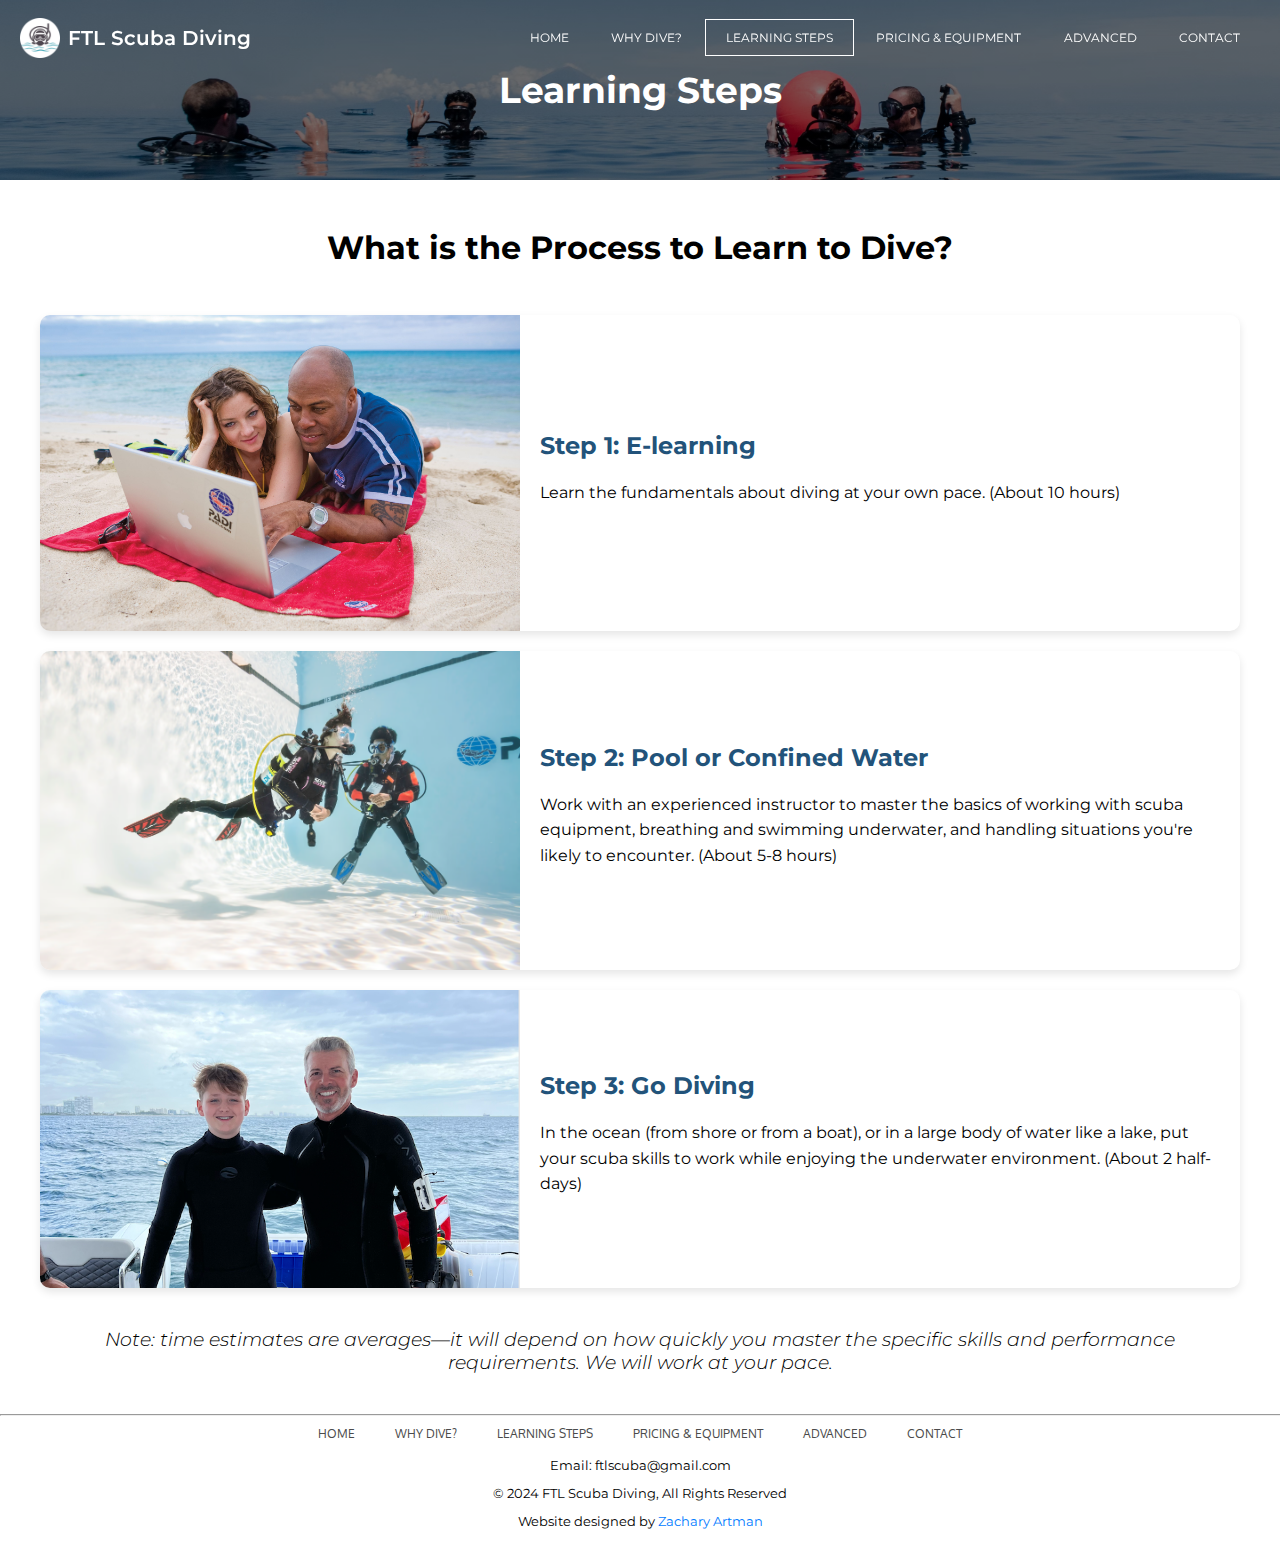
<file: steps.html>
<!DOCTYPE html>
<html lang="en">

<head>
  <meta charset="UTF-8">
  <meta name="viewport" content="width=device-width, initial-scale=1.0">
  <link rel="stylesheet" href="./CSS/header.css">
  <link rel="stylesheet" href="./CSS/general.css">
  <link rel="stylesheet" href="./CSS/steps.css">
  <link rel="stylesheet" href="./CSS/footer.css">
  <link rel="stylesheet" href="./CSS/mediaqueries.css">
  <link
    href="https://fonts.googleapis.com/css2?family=Montserrat:wght@200;300;400;500;600;700;800&family=Oxygen:wght@300;400;500;700&display=swap"
    rel="stylesheet">

  <meta property="og:title" content="Learning Steps at FTL Scuba Diving">
  <meta property="og:description" content="Steps to become a certified scuba diver in Fort Lauderdale.">
  <meta property="og:image" content="https://ftlscubadiving.com/images/main-logo.jpeg">
  <meta property="og:url" content="https://ftlscubadiving.com/steps">
  <meta name="description" content="Steps to become a certified scuba diver in Fort Lauderdale.">

  <link rel="apple-touch-icon" sizes="180x180" href="./images/favicon_package_v0.16/apple-touch-icon.png">
  <link rel="icon" type="image/png" sizes="32x32" href="./images/favicon_package_v0.16/favicon-32x32.png">
  <link rel="icon" type="image/png" sizes="16x16" href="./images/favicon_package_v0.16/favicon-16x16.png">
  <link rel="icon" type="image/png" sizes="144x144" href="./images/favicon_package_v0.16/apple-icon-144x144.png">
  <link rel="manifest" href="./images/favicon_package_v0.16/site.webmanifest">
  <link rel="mask-icon" href="./images/favicon_package_v0.16/safari-pinned-tab.svg" color="#5bbad5">
  <link rel="shortcut icon" href="./images/favicon_package_v0.16/favicon.ico">
  <meta name="msapplication-TileColor" content="#da532c">
  <meta name="msapplication-config" content="./images/favicon_package_v0.16/browserconfig.xml">
  <meta name="theme-color" content="#ffffff">

  <title>Learning Steps</title>
</head>

<body>
  <header id="header">
    <div id="transparent-header"></div>
    <div class="left-section">
      <a class="website-title" href="./">
        <img src="./images/favicon_package_v0.16/apple-touch-icon.png" alt="Favicon", style="vertical-align: middle; margin-right: 8px; max-height: 40px;">
        FTL Scuba Diving
      </a>
    </div>
    <div class="right-section">
      <a href="./"> HOME </a>
      <a href="./why"> WHY DIVE? </a>
      <a href="./steps" class="current-page"> LEARNING STEPS </a>
      <a href="./pricing"> PRICING & EQUIPMENT</a>
      <a href="./advanced"> ADVANCED </a>
      <a href="./contact"> CONTACT </a>
    </div>
    <nav id="right-section-hamburger">
      <div id="hamburger-icon">
        <span></span>
        <span></span>
        <span></span>
      </div>
      <div class="menu-links">
        <ul>
          <li><a href="./">HOME</a></li>
          <li><a href="./why">WHY DIVE?</a></li>
          <li><a href="./steps">LEARNING STEPS</a></li>
          <li><a href="./pricing">PRICING & EQUIPMENT</a></li>
          <li><a href="./advanced">ADVANCED</a></li>
          <li><a href="./contact">CONTACT</a></li>
        </ul>
      </div>
      </div>
  </header>

  <section class="new-page-header steps-header">
    <div class="headline" style="color: white;">Learning Steps</div>
  </section>

  <h1 style="text-align: center; margin: 3rem;">What is the Process to Learn to Dive?</h1>

  <div class="content">
    <div class="steps-container">
      <div class="step">
        <img src="./images/learning.jpeg" alt="E-learning">
        <div class="step-content">
          <h2>Step 1: E-learning</h2>
          <p>Learn the fundamentals about diving at your own pace. (About 10 hours)</p>
        </div>
      </div>
      <div class="step">
        <img src="./images/pool.avif" alt="Diver in pool">
        <div class="step-content">
          <h2>Step 2: Pool or Confined Water</h2>
          <p>Work with an experienced instructor to master the basics of working with scuba equipment, breathing and
            swimming underwater, and handling situations you're likely to encounter. (About 5-8 hours)</p>
        </div>
      </div>
      <div class="step">
        <img src="./images/go-diving.png" alt="Sitting on boat">
        <div class="step-content">
          <h2>Step 3: Go Diving</h2>
          <p>In the ocean (from shore or from a boat), or in a large body of water like a lake, put your scuba skills to
            work while enjoying the underwater environment. (About 2 half-days)</p>
        </div>
      </div>
    </div>
  </div>


  <section class="call-to-action">
    <h3 style="font-weight: 300; font-style: italic;">Note: time estimates are averages—it will depend on how quickly
      you master the specific skills and performance requirements. We will work
      at your pace.
    </h3>
  </section>

  <script src="script.js" defer></script>
  <footer>
    <hr style="margin: 0;">
    <nav>
      <div class="nav-links-container">
        <ul class="nav-links">
          <li><a href="./">HOME</a></li>
          <li><a href="./why">WHY DIVE?</a></li>
          <li><a href="./steps">LEARNING STEPS</a></li>
          <li><a href="./pricing">PRICING & EQUIPMENT</a></li>
          <li><a href="./advanced">ADVANCED</a></li>
          <li><a href="./contact">CONTACT</a></li>
        </ul>
      </div>
    </nav>
    <p>Email: <a href="mailto:ftlscuba@gmail.com" class="embedded-link" style="color: black;">ftlscuba@gmail.com</a></p>
    <p>&#169; 2024 FTL Scuba Diving, All Rights Reserved</p>
    <p style="  margin-bottom: 0.75rem;">Website designed by <a href="https://www.zacharyartman.com" class="embedded-link">Zachary Artman</a></p>
  </footer>

</body>

</html>
</file>
<file: CSS/header.css>
#header {
  display: flex;
  height: 75px;
  flex-direction: row;
  position: fixed;
  z-index: 100;
  font-family: Montserrat, Arial;
  top: 0;
  left: 0;
  right: 0;
  transition: all 0.5s ease-in-out;
}


header {
  animation: 1s ease-out 0s 1 slideDown;
}

.left-section {
  display: flex;
  justify-content: left;
  align-items: center;
  flex: 4;
}

.website-title {
  display: flex;
  align-items: center;
  font-weight: 600;
  font-size: 20px;
  color: white;
}

.right-section {
  display: flex;
  justify-content: space-between;
  align-items: center;
  padding-left: 20px;
  padding-right: 20px;
  width: 750px;
}

a {
  font-size: 12px;
  color: white;
  text-decoration: none;
  padding: 10px 20px;
  display: flex;
}

a:hover {
  color: rgb(202, 202, 202);
  transition: 0.25s color;
  cursor: pointer;
}

a:active {
  border-width: 1px;
  border-color: white;
  border-style: solid;
  transition: 0.25s border-color;
}

.current-page {
  border-width: 1px;
  border-color: white;
  border-style: solid;
}


.dropdown {
  position: relative;
  display: inline-block;
}

.dropdown-content {
  display: block;
  position: absolute;
  background-color: white;
  min-width: 160px;
  box-shadow: 0px 8px 16px 0px rgba(0, 0, 0, 0.2);
  z-index: 1;
  max-height: 0;
  overflow: hidden;
  transition: max-height 0.4s ease-in-out;
}

.dropdown-content a {
  color: black;
  padding: 12px 16px;
  text-decoration: none;
  display: block;
}

.dropdown-content a:hover {
  background-color: #ddd;
}

.dropdown:hover .dropdown-content {
  opacity: 1;
  max-height: 300px;
}

/* Hamburger Menu */
#right-section-hamburger {
  display: none;
}

#hamburger-icon {
  display: flex;
  flex-direction: column;
  justify-content: space-between;
  height: 24px;
  width: 30px;
  cursor: pointer;
  margin-right: 30px;
  margin-top: 30px;
}

#hamburger-icon span {
  width: 100%;
  height: 2px;
  background-color: white;
  transition: all 0.3s ease-in-out;
}

.menu-links {
  position: absolute;
  top: 100%;
  right: 0;
  background-color: white;
  width: 100%;
  max-height: 0;
  overflow: hidden;
  transition: all 0.3s ease-in-out;
}

.menu-links a {
  display: block;
  padding: 10px;
  text-align: center;
  font-size: 1.25rem;
  color: black;
  text-decoration: none;
  transition: all 0.3s ease-in-out;
}

.menu-links li {
  list-style: none;
}

.menu-links.open {
  max-height: 400px;
}

.menu-links.open ul {
  padding-left: 0;
}

#header.open {
  background-color: white;
}

#hamburger-icon.open span {
  background-color: black;
}

#hamburger-icon.open span:first-child {
  transform: rotate(45deg) translate(10px, 5px);
}

#hamburger-icon.open span:nth-child(2) {
  opacity: 0;
}

#hamburger-icon.open span:last-child {
  transform: rotate(-45deg) translate(10px, -5px);
}

.header-scrolled {
  background-color: white;
  color: black;
}

.header-scrolled a,
.header-scrolled .dropdown-content a {
  color: black;
  border-color: black;
}

#gallery-dropdown {
  display: grid;
  grid-template-columns: 1fr 1fr 1fr;
  align-items: center;
}

#gallery-dropdown img {
  margin-left: 75%;
}

#gallery-dropdown:hover {
  cursor: pointer;
}

.dropdown-items {
  display: block;
  max-height: 0;
  overflow: hidden;
}

.dropdown-items a {
  font-size: 16px;
}

.dropdown-items.open {
  max-height: 300px;
}
</file>
<file: CSS/general.css>
* {
  transition: all 0.2s ease-in-out;
  scroll-behavior: smooth;
}

html,
body {
  width: auto !important;
  overflow-x: hidden !important
}

p {
  font-family: Montserrat, Arial;
  margin-top: 0;
  margin-bottom: 0;
}

body {
  font-family: Montserrat, Arial;
  margin: 0;
}

.main-section {
  display: grid;
  justify-content: column;
  justify-items: center;
  color: #d5d5d5;
}

.top-section {
  background: linear-gradient(rgba(0, 0, 0, 0.35),
      rgba(0, 0, 0, 0.35)),
    url('../images/cover-photo.avif') black;
  background-size: cover;
  padding-top: 250px;
  display: grid;
  justify-content: column;
  width: 100%;
  justify-items: center;
  background-position: 50.00% 60.00%;
}

.work-section {
  display: flex;
  justify-content: center;
  align-items: center;
  flex-direction: column;
  padding-bottom: 60px;
  padding-top: 60px;
}

.section-title {
  font-size: 40px;
  padding-bottom: 50px;
  font-weight: 500;
  text-align: center;
}

.section-description {
  text-align: center;
  line-height: 2rem;
  font-size: 17px;
  margin-left: 40px;
  margin-right: 40px;
}

.section-subtitle {
  padding-top: 50px;
  font-size: 25px;
  font-weight: 500;
}

ul.check_bullet {
  display: flex;
  flex-direction: column;
  justify-content: center;
  align-items: center;
  list-style-type: none;
  padding: 0;
}

ul.check_bullet li {
  margin: 10px auto;
  position: relative;
  padding-left: 1.5rem;
}

ul.check_bullet li::before {
  content: '✔';
  color: #22537a;
  position: absolute;
  left: 0;
  top: 0;
}

ul.check_bullet .no-bullet-point {
  list-style: none;
}
ul.check_bullet .no-bullet-point::before {
  content: none;
}

.tiles {
  display: flex;
  flex-wrap: wrap;
  justify-content: center;
  padding: 0 20px 60px 20px;
}

.tile {
  background: #f4f4f4;
  margin: 15px;
  padding: 20px;
  flex: 1 1 calc(33% - 40px);
  box-shadow: 0 4px 8px rgba(0, 0, 0, 0.1);
  text-align: center;
  transition: transform 0.3s ease;
}

.tile:hover {
  transform: scale(1.05);
  cursor: pointer;
}

.tile h2 {
  font-size: 1.5rem;
  margin-bottom: 10px;
}

.tile p {
  font-size: 1rem;
  margin-bottom: 10px;
}

.tile a {
  text-decoration: none;
  color: #22537a;
  font-weight: bold;
  display: flex;
  justify-content: center;
  font-size: 16px;

}

.headline {
  font-size: 4vh;
  font-weight: 700;
  margin-left: 40px;
  margin-right: 40px;
  margin-bottom: 14px;
  text-align: center;
}

.subheadline {
  font-size: 20px;
  font-weight: 300;
  letter-spacing: 2px;
  margin-bottom: 17px;
  margin-left: 40px;
  margin-right: 40px;
  text-align: center;
}

.explore-more-button {
  border-width: 1px;
  border-color: #d5d5d5;
  color: #d5d5d5;
  border-style: solid;
  text-transform: uppercase;
  font-size: 13px;
  padding: 13px 33px;
  margin-bottom: 190px;
}

.bio-section {
  display: flex;
  background-color: #0f2232;
  flex-direction: row;
  align-items: center;
  justify-content: center;
  flex-wrap: wrap;
}

.bio-section-info {
  flex: 2;
  text-align: center;
  align-items: center;
  justify-content: center;
  display: flex;
  height: 400px;
  padding: 30px;
}

.bio-section-info p {
  padding-left: 35px;
  line-height: 27px;
  font-weight: 200;
  margin-top: 50px;
  margin-bottom: 50px;
  color: white;
  font-size: 18px;
  text-align: left;
}

.bio-section-info a {
  font-weight: bold;
  display: inline-block;
}

.bio-section-photo {
  flex: 1;
  max-width: 300px;
  margin: 30px;
  display: flex;
  justify-content: center;
  align-items: center;
  width: 100%;
}

.bio-section-photo img {
  border-radius: 12px;
  width: 100%;
  height: auto;
  object-fit: cover;
  display: block;
}

a {
  transition: all 0.2s ease-in-out;
}

a:hover {
  opacity: 0.8;
}

@keyframes slideDown {
  0% {
    transform: translateY(-100%);
    opacity: 0;
  }

  100% {
    transform: translateY(0);
    opacity: 1;
  }
}

.top-section .headline,
.top-section .subheadline,
.explore-more-button {
  animation: 1.5s ease-out 0s 1 slideDown;
}

.youtube-button, .instagram-button {
  margin-top: 10px;
  display: inline-flex;
  align-items: center;
  font-size: 14px;
  font-weight: 300;
}

.youtube-button::before {
  content: '';
  display: inline-block;
  background-image: url('../images/youtube.svg');
  background-size: contain;
  background-repeat: no-repeat;
  width: 2em;
  height: 2em;
  margin-right: 0.5em;
  vertical-align: middle;
}

.instagram-button::before {
  content: '';
  display: inline-block;
  background-image: url('../images/instagram.svg');
  background-size: contain;
  background-repeat: no-repeat;
  width: 2em;
  height: 2em;
  margin-right: 0.5em;
  vertical-align: middle;
}

.new-page-header {
  display: flex;
  justify-content: center;
  flex-direction: column;
  height: 20vh;
}

.new-page-header .headline {
  margin-bottom: 0;
}

.lifted-section {
  max-width: 90%;
  margin: 3rem auto;
  padding: 2rem;
  background-color: white;
  border-radius: 10px;
  box-shadow: 0 4px 8px rgba(0, 0, 0, 0.1);
  text-align: center;
}

.lifted-section h1 {
  font-size: 2em;
  margin-top: 0;
}

.lifted-section h2 {
  color: #22537a;
  margin: 2rem 0 1rem;
}

.split-section {
  display: flex;
  align-items: center;
  margin-bottom: 2rem;
  gap: 1.5rem;
}

.call-to-action {
  text-align: center;
  margin: 0 3rem 40px 3rem;
}

.call-to-action h3 {
  font-weight: 400;
}
.split-section-left-side,
.split-section-right-side {
  flex: 1;
  display: flex;
  flex-direction: column;
  padding: 1rem;
  justify-content: center;
  text-align: left;
  max-width: 50%;
  color: #333;
  line-height: 1.8;
}

.split-section-left-side {
  margin-left: 1rem;
}

.split-section img{
  max-width: 90%;
  border-radius: 10px;
	box-shadow: 0 4px 8px rgba(0, 0, 0, 0.1);
}

.split-section .centered {
  align-items: center;
}

.inline-anchor {
  all: unset;
  text-decoration: underline;
}

.inline-anchor:hover {
  cursor: pointer;
}

.embedded-link {
  all: unset;
  color: #007BFF;
  text-decoration: none;
  border-bottom: 1px solid transparent;    
}

.embedded-link:hover {
  transition: all 0.1s ease-in-out;
  color: #007BFF;
  opacity: 100%;
  cursor: pointer;
  border-bottom: 1px solid #007BFF;    
}

.embedded-link:active {
  all: unset;
  cursor: default;
  color: #007BFF;
}
</file>
<file: CSS/footer.css>
.nav-links {
  display: flex;
  justify-content: center;
  margin: 0;
  padding: 0;
  width: 100%;
}

footer li {
  list-style: none;
  font-family: Oxygen, Arial;
  color: #4b4b4b;
}

footer li:hover {
  cursor: pointer;
}

footer a {
  color: #4b4b4b;
}

footer a:active,
.tiles a:active,
.menu-links a:active {
  border: none;
}

footer p {
  font-size: 13px;
  text-align: center;
  line-height: 28px;
}

footer hr {
  width: 100%;
}


@media screen and (max-width: 1200px) {

  .nav-links {
    flex-direction: column;
    align-items: center;
  }
}
</file>
<file: CSS/mediaqueries.css>
@media screen and (max-width: 1200px) {
  .steps-container {
    flex-direction: column;
    margin: 1.5rem;
  }
  .lifted-section h1 {
    font-size: 1.5em;
  }

  .split-section {
    margin: 0;
  }
  .split-section-left-side,
.split-section-right-side {
  max-width: 75%;
  margin: 0;
  padding: 0;
  }

  .video-4 {
    display: block;
  }
  .why-dive-videos-lower-section {
    grid-template-columns: 1fr 1fr;
    gap: 3rem;
  }

  .video-1 iframe,
.video-2 iframe,
.video-3 iframe,
.video-4 iframe {
  height: 100%;
  width: 100%;
  min-height: 250px;
}


  .split-section ul{
    padding: 0 .75rem;
  }

  .split-section .indent-bullets {
    padding-left: 2rem;
  }

  .lifted-section h1 {
    margin: 2rem 3rem;
  }

  .step {
    flex-direction: row;
  }

  .advanced-step img {
    width: 60%;
    overflow: hidden;
  }

  .advanced-content {
    max-width: 100%;
    padding: 0 0 20px 0;
  }

  .lifted-section {
    max-width: 100%;
    margin: 0;
    padding: 0;
  }

  .form-side {
    flex: 1.5;
  }

  .text-center {
    padding-left: 1rem;
    padding-right: 1rem;
  }

  .form-container {
    padding: 0;
    margin-top: 0;
    padding-bottom: 1rem;
    max-width: 100%;
  }

  .contact-us,
  .form-group,
  .split-section {
    flex-direction: column;
  }

  .form-group {
    gap: 1rem;
  }

  .split-section-left-text {
    margin-left: 0;
  }

  .equipment,
  .lifted-section {
    margin-bottom: 0;
  }

  .lifted-section {
    box-shadow: none;
  }

  .why-page-text-side ul,
  .why-page-text-side ol {
    max-width: 75%;
    margin-right: 0;
    padding-left: 0;
  }

  .right-section {
    display: none;
  }

  #right-section-hamburger {
    display: flex;
    justify-content: center;
    margin-top: -4px;
  }

  .work-section,  
  .bio-section {
    flex-direction: column;
  }

  .work-section p {
    padding: 2rem 0;
  }

  .bio-section-info {
    height: auto;
  }

  .bio-section-info p {
    margin-top: 2rem;
    margin-bottom: 2rem;
  }

  .bio-section-photo {
    margin-top: 0px;
  }

  .work-section-right {
    padding-bottom: 1rem;
  }

  .tile {
    flex: 1 1 100%;
  }

  .tiles {
    padding-bottom: 20px;
  }

  .why-page-first-section,
  .why-page-second-section {
    grid-template-columns: 1fr;
    margin: 0.75rem;
  }

  .why-page-second-section {
    display: flex;
    flex-direction: column;
  }

  .why-page-img-side.first-image {
    margin-top: 2rem;
  }

  .why-page-img-side:nth-child(1),
  .why-page-text-side:nth-child(3) {
    order: 1;
  }

  .why-page-text-side:nth-child(2),
  .why-page-img-side:nth-child(2) {
    order: 2;
  }

  .why-page-text-side:nth-child(4) {
    order: 3;
  }
}

@media screen and (max-width: 1000px) {
  .top-section {
    padding-top: 150px;
    max-height: 300px;
  }
}

@media screen and (max-width: 800px) {
  .split-section-right-image img {
    width: 85%;
  }

  .main-section .headline {
    font-size: 2em;
  }

  .subheadline {
    font-size: 1em;
  }

  .section-title {
    font-size: 1.5em;
  }

  .section-subtitle {
    font-size: 1.25em;
  }

  ul.check_bullet {
    display: block;
  }

  ul.check_bullet li {
    max-width: 80%;
  }

  .work-section {
    padding-top: 20px;
    padding-bottom: 20px;
  }

  p.section-description,
  p.section-subtitle {
    padding-top: 0;
  }

  p.section-subtitle {
    padding-bottom: 0;
  }

  .bio-section-info p {
    padding-left: 0;
  }

  .why-page-img-side img {
    max-width: 85%;
  }

  .step {
    flex-direction: column;
  }

  .step {
    max-height: 100%;
  }

  .step img {
    width: 100%;
  }

  .step-content {
    width: 80%;
    padding: 30px;
  }

  .why-dive-videos-lower-section {
    grid-template-columns: 1fr;
  }

}
</file>
<file: CSS/advanced.css>
.advanced-header {
	background: linear-gradient(rgba(0, 0, 0, 0.5), rgba(0, 0, 0, 0.5)), url('../images/fish.jpg');
	background-position: 50% 85%;
	background-size: cover;
}

.split-section-right-image img {
	width: 90%;
}

.equipment {
	display: flex;
	justify-content: space-around;
	margin-bottom: 2rem;
}

.equipment-item {
	text-align: center;
	flex: 1;
	padding: 1rem;
}

.equipment-item img {
	width: 70%;
	aspect-ratio: 4 / 3;
	object-fit: cover;
	border-radius: 10px;
	box-shadow: 0 4px 8px rgba(0, 0, 0, 0.1);
	margin-bottom: 0.5rem;
}

.content {
	max-width: 90%;
	margin: 0 auto 20px auto;
	padding: 0px 20px 20px 20px;
}

.steps-container {
	display: flex;
	flex-direction: row;
	gap: 20px;
}

.step {
	flex-direction: column;
	flex: 1;
}

.step {
	display: flex;
	align-items: center;
	background-color: white;
	border-radius: 10px;
	box-shadow: 0 4px 8px rgba(0, 0, 0, 0.1);
	overflow: hidden;
	transition: transform 0.3s, box-shadow 0.3s;
	max-height: 800px;
}

.step:hover {
	transform: translateY(-10px);
	box-shadow: 0 8px 16px rgba(0, 0, 0, 0.2);
}

.step img {
	width: 100%;
	height: 15rem;
	object-fit: cover;
}

.step-content {
	padding: 20px;
	width: 85%;
}

.step h2 {
	margin-top: 0;
	color: #22537a;
}

.step p {
	margin: 10px 0;
	line-height: 1.6;
}
</file>
<file: CSS/contact.css>
.contact-header {
  background: linear-gradient(rgba(0, 0, 0, 0.5),
      rgba(0, 0, 0, 0.5)),
    url('../images/contact.jpeg');
  background-position: 50% 53%;
  background-size: cover;
}

.contact-us {
  display: flex;
}

.form-side {
  flex: 1;
}

.image-side {
  display: flex;
  flex: 1;
  align-items: center;
  justify-content: center;
  margin: 8vh auto;
}

.image-side img {
  max-width: 70%;
  max-height: 500px;
  border-radius: 12px;
}

.container {
  width: 100%;
  max-width: 1200px;
  margin: 0 auto;
}

.form-container {
  max-width: 600px;
  margin: 2rem 0 2rem auto;
  padding: 2rem;
  background-color: #ffffff;
  border-radius: 0.375rem;
  box-shadow: 0 2px 4px rgba(0, 0, 0, 0.1);
}

.text-center {
  text-align: center;
}

h1 {
  margin-bottom: 1rem;
  font-size: 1.875rem;
  font-weight: 600;
  color: #4a5568;
}

.form-wrapper {
  margin: 2rem;
}

.form-group {
  display: flex;
  gap: 3rem;
  margin-bottom: 1.5rem;
}

.form-field {
  flex: 1;
}

.form-field.submit {
  display: flex;
  justify-content: center;
}

label {
  display: block;
  margin-bottom: 0.5rem;
  font-size: 0.875rem;
  color: #4a5568;
}

input,
textarea {
  width: 100%;
  padding: 0.5rem;
  border: 2px solid #e2e8f0;
  border-radius: 0.375rem;
  box-sizing: border-box;
  font-size: 13px;
}

button {
  width: 100%;
  padding: 1rem;
  color: #ffffff;
  background-color: #22537a;
  border-radius: 0.375rem;
  border: none;
  cursor: pointer;
}

button:hover {
  background-color: #0070D3;
}

.empty-feedback,
.invalid-feedback {
  display: none;
  color: #f56565;
  font-size: 0.875rem;
  margin-top: 0.25rem;
}

.is-invalid {
  border-color: #dc3545;
}
</file>
<file: CSS/pricing.css>
.pricing-header {
  background: linear-gradient(rgba(0, 0, 0, 0.5),
      rgba(0, 0, 0, 0.5)),
    url('../images/pricing-header.avif');
  background-position: 50% 65%;
  background-size: cover;
}

.split-section-right-image img {
  width: 70%;
}

.equipment {
  display: flex;
  justify-content: space-around;
  margin-bottom: 2rem;
}

.equipment-item {
  text-align: center;
  flex: 1;
  padding: 1rem;
}

.equipment-item img {
  width: 70%;
  aspect-ratio: 4 / 3;
  object-fit: cover;
  border-radius: 10px;
  box-shadow: 0 4px 8px rgba(0, 0, 0, 0.1);
  margin-bottom: 0.5rem;
}

.accordion {
  width: 100%;
  border: 1px solid #ccc;
  border-radius: 5px;
  margin: 10px 0;
  overflow: hidden;
}
.accordion-button {
  display: flex;
  justify-content: space-between;
  align-items: center;
  padding: 15px;
  background-color: #f9f9f9;
  border: none;
  outline: none;
  cursor: pointer;
  transition: background-color 0.3s;
  width: 100%;
}

.accordion-button {
  font-size: 15px;
  color: black;
}
.accordion-button:hover {
  background-color: #e2e2e2;
}
.accordion-content {
  max-height: 0;
  overflow: hidden;
  transition: max-height 0.3s ease-out;
  padding: 0 15px;
}
.accordion-content p {
  margin: 15px 0;
  font-size: 14px;
}
.arrow {
  transition: transform 0.3s;
  transform-origin: center;
}
.arrow.down {
  transform: rotate(180deg);
}
.arrow-svg {
  display: flex;
  fill: #5f6368;
  width: 24px;
  height: 24px;
}

.watch-video {
  display: flex;
  justify-content: left;
}

.watch-video span {
  display: flex;
  align-items: center;
}
.watch-video svg {
  margin-right: 8px;
}
</file>
<file: CSS/steps.css>
.steps-header {
  background: linear-gradient(rgba(0, 0, 0, 0.5),
      rgba(0, 0, 0, 0.5)),
    url('../images/learning-steps.avif');
  background-position: 50% 65%;
  background-size: cover;
}

.content {
  max-width: 1200px;
  margin: 0 auto 20px auto;
  padding: 0px 20px 20px 20px;
}

.steps-container {
  display: flex;
  flex-direction: column;
  gap: 20px;
}

.step {
  display: flex;
  align-items: center;
  background-color: white;
  border-radius: 10px;
  box-shadow: 0 4px 8px rgba(0, 0, 0, 0.1);
  overflow: hidden;
  transition: transform 0.3s, box-shadow 0.3s;
}

.step:hover {
  transform: translateY(-10px);
  box-shadow: 0 8px 16px rgba(0, 0, 0, 0.2);
}

.step img {
  width: 40%;
  height: auto;
  object-fit: cover;
}

.step-content {
  padding: 20px;
  width: 60%;
}

.step h2 {
  margin-top: 0;
  color: #22537a;
}

.step p {
  margin: 10px 0;
  line-height: 1.6;
}
</file>
